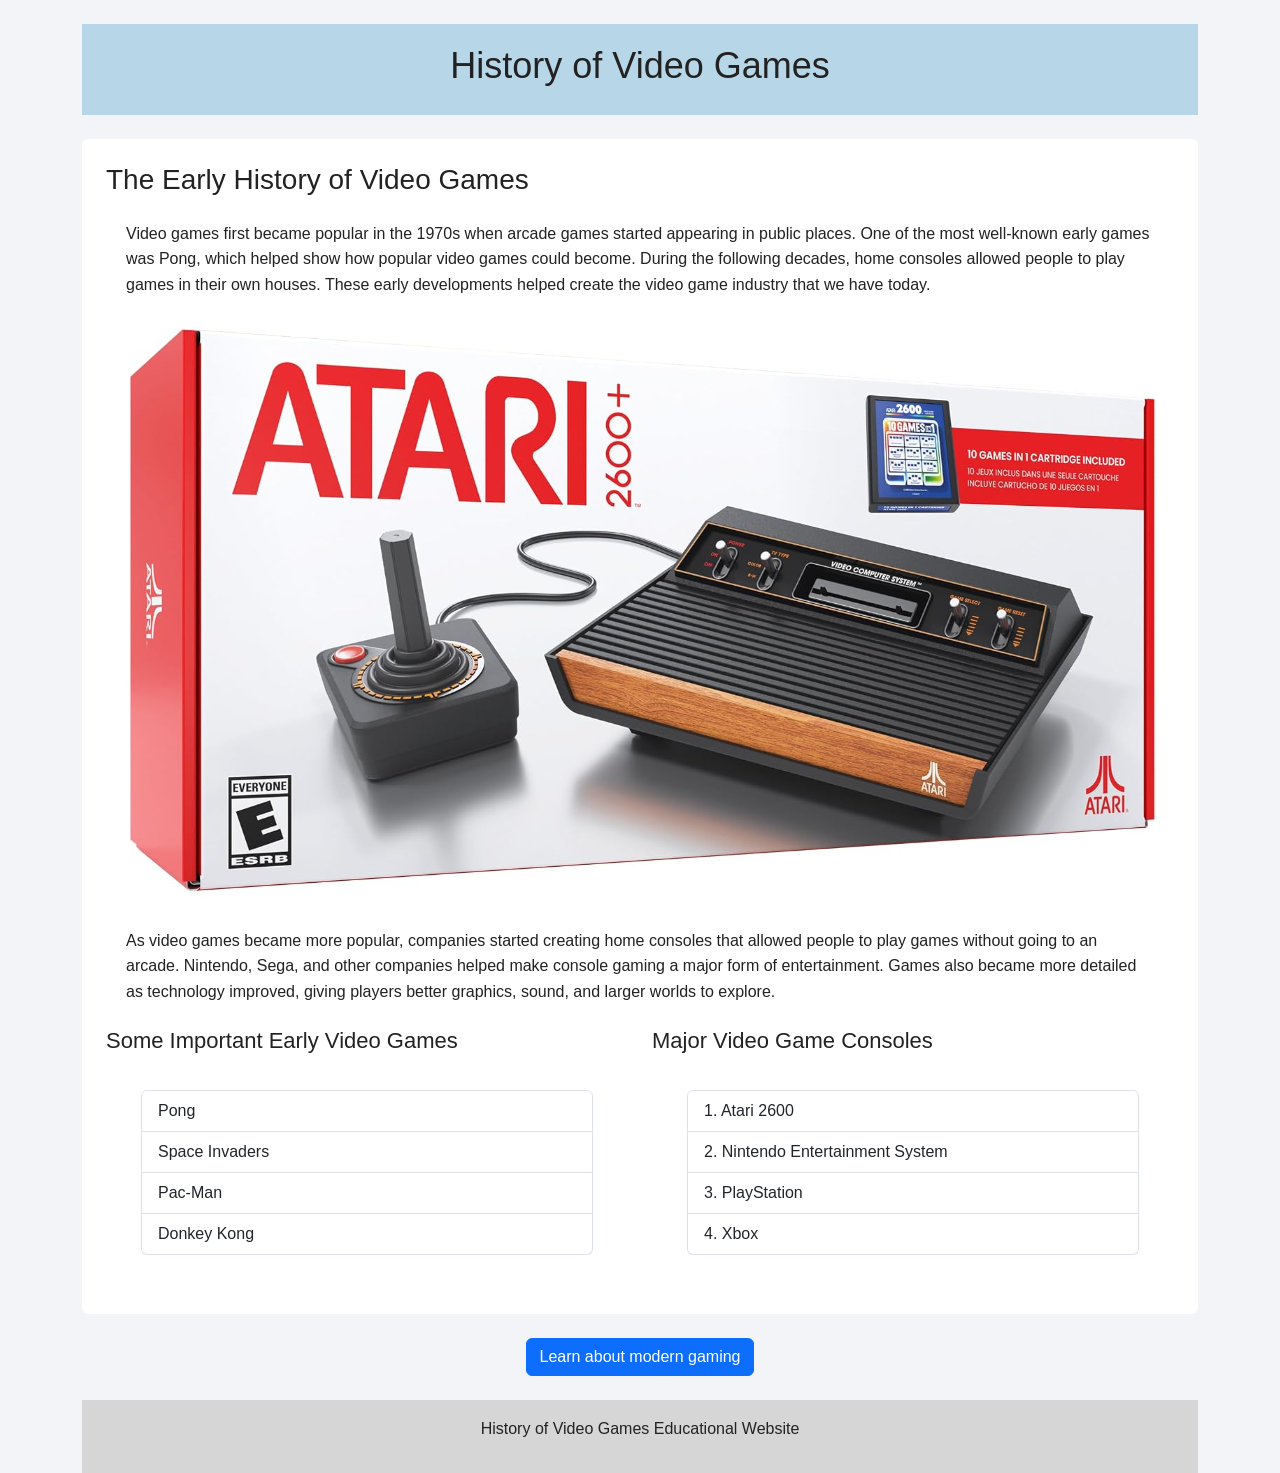
<file: index.html>
<!DOCTYPE html>
<html lang="en">
<head>
    <meta charset="UTF-8">
    <meta name="viewport" content="width=device-width, initial-scale=1.0">
    <title>History of Video Games</title>

    <!-- Bootstrap CSS -->
    <link href="https://cdn.jsdelivr.net/npm/bootstrap@5.3.3/dist/css/bootstrap.min.css" rel="stylesheet">

    <!-- My Custom CSS -->
    <link rel="stylesheet" href="./css/style.css" />
</head>

<body>
    <div class="container mt-4">

        <header class="text-center mb-4">
            <h1>History of Video Games</h1>
        </header>

        <main>
            <section id="history-section" class="p-4 mb-4 rounded">

                <h2 class="mb-4">The Early History of Video Games</h2>

                <p class="page-text mb-4">
                    Video games first became popular in the 1970s when arcade games started appearing in public places. One of the most well-known early games was Pong, which helped show how popular video games could become. During the following decades, home consoles allowed people to play games in their own houses. These early developments helped create the video game industry that we have today.
                </p>

                <img 
                    src="images/Screenshot 2026-09-20 174452.png" 
                    alt="Image showing an early video game" 
                    class="img-fluid rounded mx-auto d-block mb-4"
                >

                <p class="page-text mb-4">
                    As video games became more popular, companies started creating home consoles that allowed people to play games without going to an arcade. Nintendo, Sega, and other companies helped make console gaming a major form of entertainment. Games also became more detailed as technology improved, giving players better graphics, sound, and larger worlds to explore.
                </p>

                <div class="row g-4">

                    <div class="col-md-6">
                        <h3>Some Important Early Video Games</h3>

                        <ul class="game-list list-group">
                            <li class="list-group-item">Pong</li>
                            <li class="list-group-item">Space Invaders</li>
                            <li class="list-group-item">Pac-Man</li>
                            <li class="list-group-item">Donkey Kong</li>
                        </ul>
                    </div>

                    <div class="col-md-6">
                        <h3>Major Video Game Consoles</h3>

                        <ol class="game-list list-group list-group-numbered">
                            <li class="list-group-item">Atari 2600</li>
                            <li class="list-group-item">Nintendo Entertainment System</li>
                            <li class="list-group-item">PlayStation</li>
                            <li class="list-group-item">Xbox</li>
                        </ol>
                    </div>

                </div>

            </section>
        </main>

        <nav class="text-center my-4">
            <a href="page2.html" class="btn btn-primary">
                Learn about modern gaming
            </a>
        </nav>

        <footer class="text-center p-3">
            <p>History of Video Games Educational Website</p>
        </footer>

    </div>
</body>
</html>
</file>
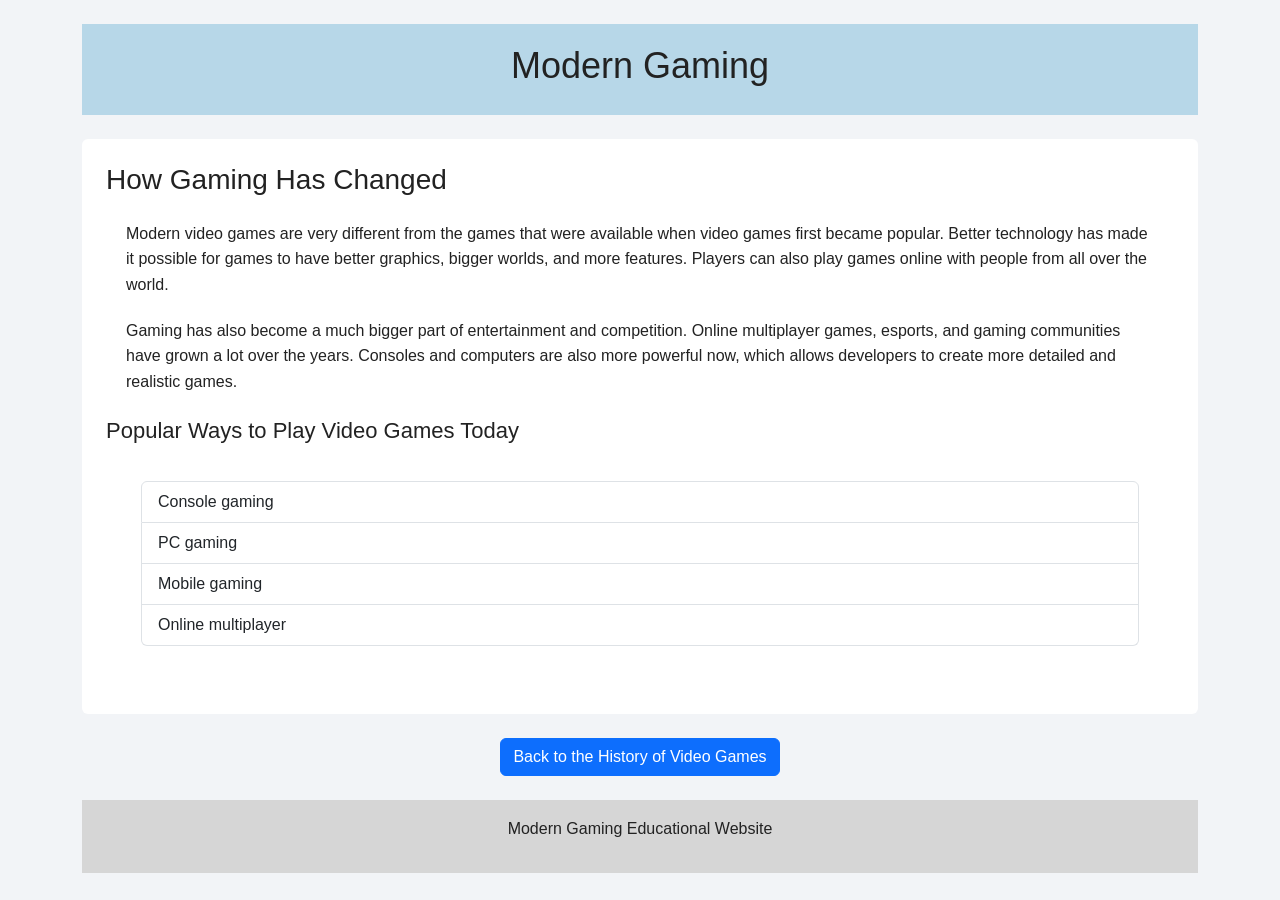
<file: page2.html>
<!DOCTYPE html>
<html lang="en">
<head>
    <meta charset="UTF-8">
    <meta name="viewport" content="width=device-width, initial-scale=1.0">
    <title>Modern Gaming</title>

    <!-- Bootstrap CSS -->
    <link href="https://cdn.jsdelivr.net/npm/bootstrap@5.3.3/dist/css/bootstrap.min.css" rel="stylesheet">

    <!-- My Custom CSS -->
    <link rel="stylesheet" href="./css/style.css" />
</head>

<body>
    <div class="container mt-4">

        <header class="text-center mb-4">
            <h1>Modern Gaming</h1>
        </header>

        <main>
            <section id="modern-section" class="p-4 mb-4 rounded">

                <h2 class="mb-4">How Gaming Has Changed</h2>

                <p class="page-text mb-3">
                    Modern video games are very different from the games that were available when video games first became popular. Better technology has made it possible for games to have better graphics, bigger worlds, and more features. Players can also play games online with people from all over the world.
                </p>

                <p class="page-text mb-4">
                    Gaming has also become a much bigger part of entertainment and competition. Online multiplayer games, esports, and gaming communities have grown a lot over the years. Consoles and computers are also more powerful now, which allows developers to create more detailed and realistic games.
                </p>

                <h3 class="mb-3">Popular Ways to Play Video Games Today</h3>

                <ul class="game-list list-group mb-4">
                    <li class="list-group-item">Console gaming</li>
                    <li class="list-group-item">PC gaming</li>
                    <li class="list-group-item">Mobile gaming</li>
                    <li class="list-group-item">Online multiplayer</li>
                </ul>

            </section>
        </main>

        <nav class="text-center my-4">
            <a href="index.html" class="btn btn-primary">
                Back to the History of Video Games
            </a>
        </nav>

        <footer class="text-center p-3">
            <p>Modern Gaming Educational Website</p>
        </footer>

    </div>
</body>
</html>
</file>
<file: css/style.css>
/* Custom styles for the History of Video Games website */

body {
    background-color: #f2f4f7;
    color: #222222;
    font-family: Arial, sans-serif;
    font-size: 16px;
}

h1 {
    font-size: 36px;
}

h2 {
    font-size: 28px;
}

h3 {
    font-size: 22px;
}

p {
    line-height: 1.6;
}

header {
    background-color: #b7d7e8;
    color: #222222;
    padding: 20px;
}

nav a {
    color: #0645ad;
    font-weight: bold;
}

nav a:focus {
    outline: 3px solid #222222;
    outline-offset: 3px;
}

footer {
    background-color: #d6d6d6;
    color: #222222;
}

.game-list {
    background-color: white;
    padding: 20px;
    margin: 15px;
}

.page-text {
    margin: 20px;
}

#history-section {
    background-color: white;
}

#modern-section {
    background-color: white;
}

/* Responsive adjustments for smaller screens */
@media (max-width: 600px) {
    body {
        font-size: 16px;
    }

    h1 {
        font-size: 30px;
    }

    h2 {
        font-size: 24px;
    }

    main {
        padding: 10px;
    }

    #history-section,
    #modern-section {
        padding: 10px !important;
    }

    .game-list {
        margin: 10px 0;
    }
}

/* Extra adjustments for very small screens */
@media (max-width: 400px) {
    h1 {
        font-size: 26px;
    }

    h2 {
        font-size: 22px;
    }

    p {
        margin: 10px;
    }

    nav {
        padding: 10px;
    }
}
</file>
